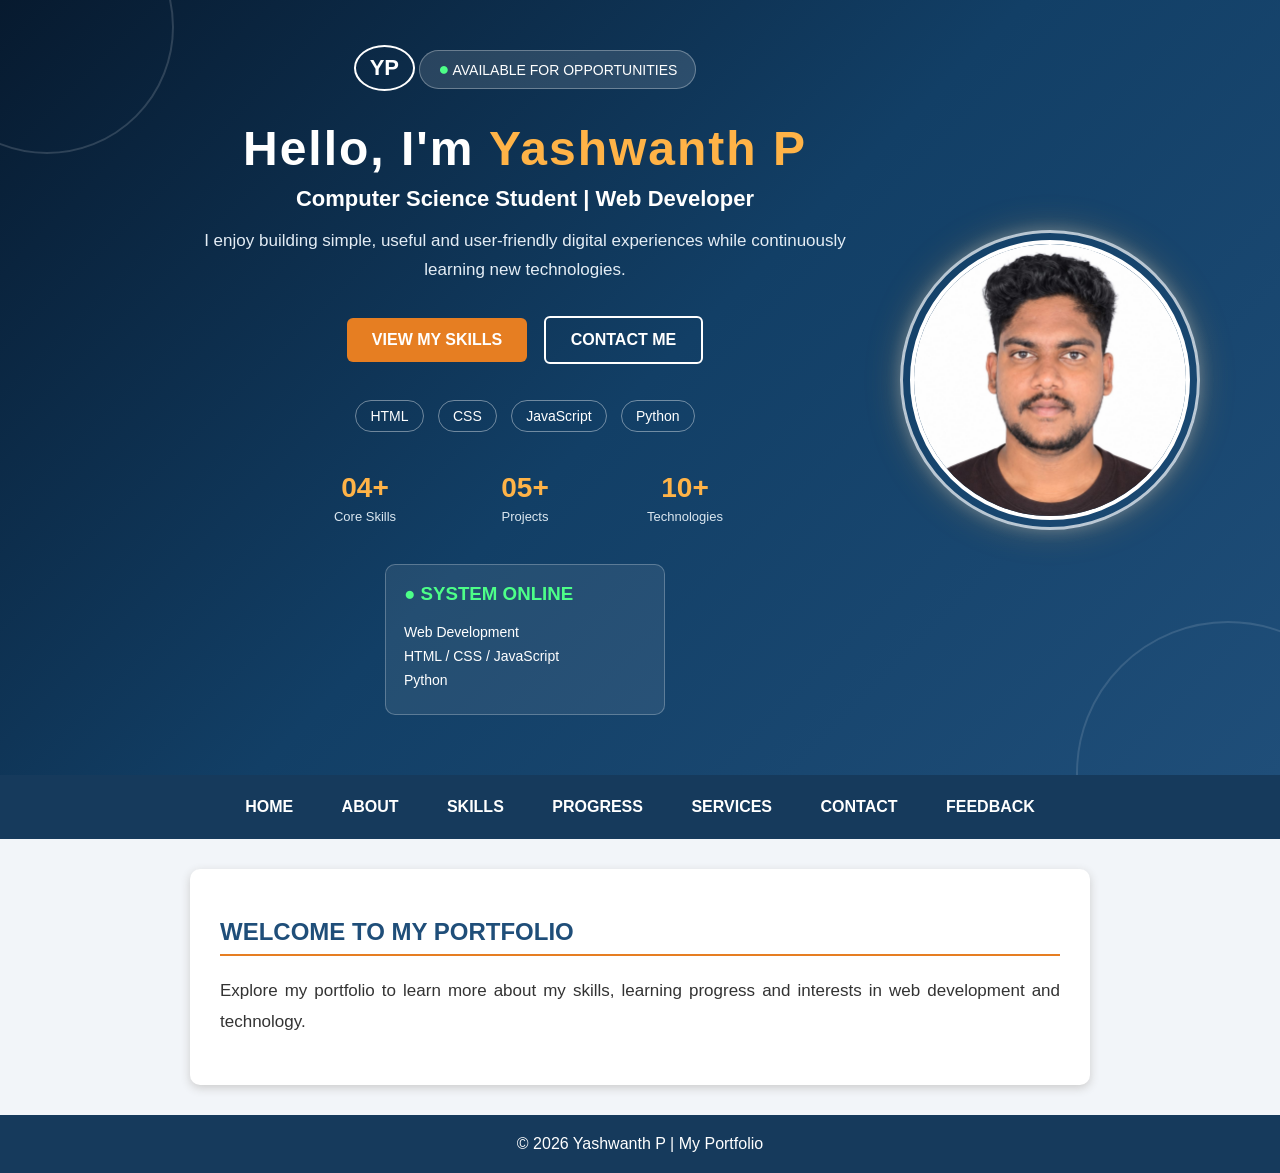
<file: index.html>
<!DOCTYPE html>
<html lang="en">

<head>

    <meta charset="UTF-8">

    <meta name="viewport" content="width=device-width, initial-scale=1.0">

    <title>Yashwanth P - Portfolio</title>

    <link rel="stylesheet" href="css/style.css">

</head>

<body>

    <!-- Header -->

    <header>

        <div class="header-content">

            <div class="logo">
                YP
            </div>

            <div class="status">
                <span>●</span>
                AVAILABLE FOR OPPORTUNITIES
            </div>

            <h1>
                Hello, I'm <span>Yashwanth P</span>
            </h1>

            <p class="role">
                Computer Science Student | Web Developer
            </p>

            <p class="tagline">
                I enjoy building simple, useful and user-friendly
                digital experiences while continuously learning
                new technologies.
            </p>

            <div class="hero-buttons">

                <a href="skills.html" class="hero-button">
                    VIEW MY SKILLS
                </a>

                <a href="contact.html" class="hero-button secondary">
                    CONTACT ME
                </a>

            </div>

            <div class="tech-badges">

                <span>HTML</span>
                <span>CSS</span>
                <span>JavaScript</span>
                <span>Python</span>

            </div>

            <div class="header-stats">

                <div class="stat">
                    <h3>04+</h3>
                    <p>Core Skills</p>
                </div>

                <div class="stat">
                    <h3>05+</h3>
                    <p>Projects</p>
                </div>

                <div class="stat">
                    <h3>10+</h3>
                    <p>Technologies</p>
                </div>

            </div>

            <div class="system-card">

                <h3>● SYSTEM ONLINE</h3>

                <p>Web Development</p>

                <p>HTML / CSS / JavaScript</p>

                <p>Python</p>

            </div>


            <!-- Profile image -->

            <div class="large-profile">

                <div class="profile-ring">

                    <img
                        src="images/WhatsApp Image 2026-09-25 at 15.35.53.jpeg"
                        alt="Profile Photo of Yashwanth"
                    >

                </div>

            </div>

        </div>

    </header>


    <!-- Navigation -->

    <nav>

        <a href="index.html">HOME</a>

        <a href="about.html">ABOUT</a>

        <a href="skills.html">SKILLS</a>

        <a href="progress.html">PROGRESS</a>

        <a href="services.html">SERVICES</a>

        <a href="contact.html">CONTACT</a>

        <a href="feedback.html">FEEDBACK</a>

    </nav>


    <!-- Home content -->

    <section>

        <h2>WELCOME TO MY PORTFOLIO</h2>

        <p class="about-text">

            Explore my portfolio to learn more about my skills,
            learning progress and interests in web development
            and technology.

        </p>

    </section>


    <!-- Footer -->

    <footer>

        <p>
            © 2026 Yashwanth P | My Portfolio
        </p>

    </footer>

</body>

</html>
</file>
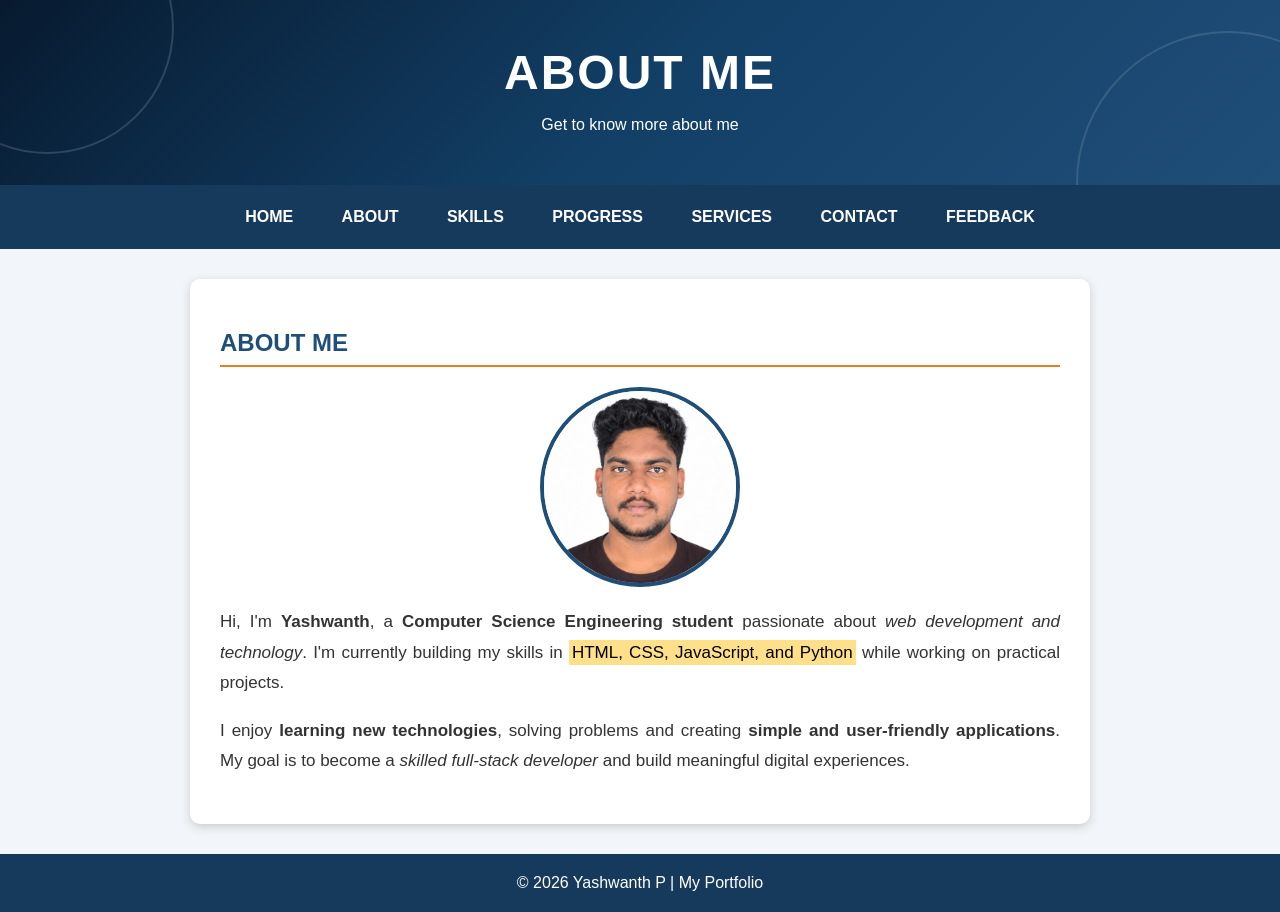
<file: about.html>
<!DOCTYPE html>
<html lang="en">

<head>

    <meta charset="UTF-8">
    <meta name="viewport" content="width=device-width, initial-scale=1.0">

    <title>About - Yashwanth P</title>

    <link rel="stylesheet" href="css/style.css">

</head>

<body>


    <!-- HEADER -->

    <header class="small-header">

        <h1>ABOUT ME</h1>

        <p>Get to know more about me</p>

    </header>


    <!-- NAVIGATION -->

    <nav>

        <a href="index.html">HOME</a>

        <a href="about.html">ABOUT</a>

        <a href="skills.html">SKILLS</a>

        <a href="progress.html">PROGRESS</a>

        <a href="services.html">SERVICES</a>

        <a href="contact.html">CONTACT</a>

        <a href="feedback.html">FEEDBACK</a>

    </nav>


    <!-- ABOUT -->

    <section>

        <h2>ABOUT ME</h2>

        <img
            src="images/WhatsApp Image 2026-09-25 at 15.35.53.jpeg"
            alt="Profile Photo of Yashwanth"
            class="profile-image"
        >

        <p class="about-text">

            Hi, I'm <strong>Yashwanth</strong>, a
            <strong>Computer Science Engineering student</strong>
            passionate about <em>web development and technology</em>.

            I'm currently building my skills in
            <mark>HTML, CSS, JavaScript, and Python</mark>
            while working on practical projects.

        </p>

        <p class="about-text">

            I enjoy <b>learning new technologies</b>,
            solving problems and creating
            <strong>simple and user-friendly applications</strong>.

            My goal is to become a
            <em>skilled full-stack developer</em>
            and build meaningful digital experiences.

        </p>

    </section>


    <!-- FOOTER -->

    <footer>

        <p>
            © 2026 Yashwanth P | My Portfolio
        </p>

    </footer>

</body>

</html>
</file>
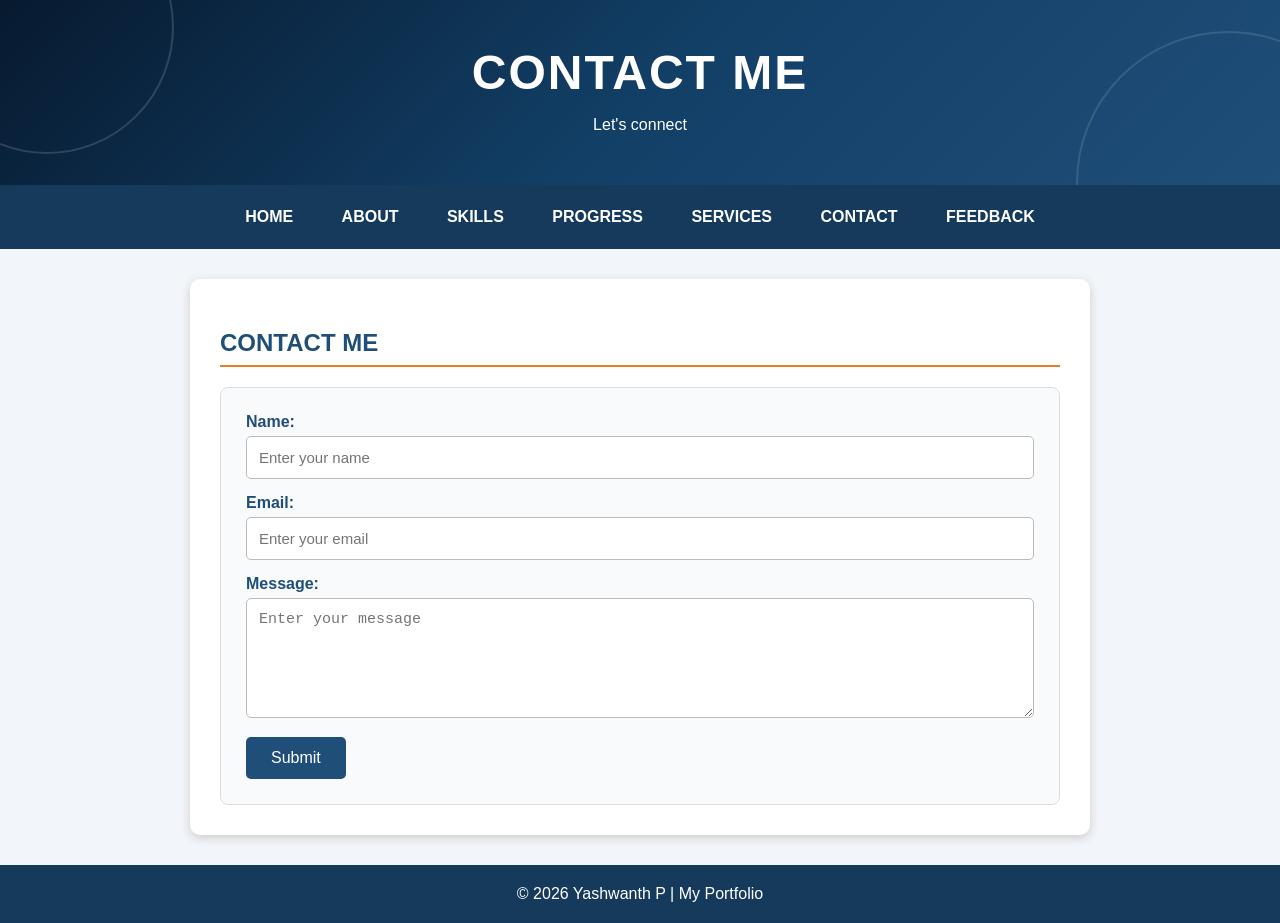
<file: contact.html>
<!DOCTYPE html>
<html lang="en">

<head>

    <meta charset="UTF-8">
    <meta name="viewport" content="width=device-width, initial-scale=1.0">

    <title>Contact - Yashwanth P</title>

    <link rel="stylesheet" href="css/style.css">

</head>

<body>


    <!-- HEADER -->

    <header class="small-header">

        <h1>CONTACT ME</h1>

        <p>Let's connect</p>

    </header>


    <!-- NAVIGATION -->

    <nav>

        <a href="index.html">HOME</a>

        <a href="about.html">ABOUT</a>

        <a href="skills.html">SKILLS</a>

        <a href="progress.html">PROGRESS</a>

        <a href="services.html">SERVICES</a>

        <a href="contact.html">CONTACT</a>

        <a href="feedback.html">FEEDBACK</a>

    </nav>


    <!-- CONTACT FORM -->

    <section>

        <h2>CONTACT ME</h2>

        <form>

            <label for="name">
                Name:
            </label>

            <input
                type="text"
                id="name"
                name="name"
                placeholder="Enter your name"
            >


            <label for="email">
                Email:
            </label>

            <input
                type="email"
                id="email"
                name="email"
                placeholder="Enter your email"
            >


            <label for="message">
                Message:
            </label>

            <textarea
                id="message"
                name="message"
                placeholder="Enter your message"
            ></textarea>


            <button type="submit">
                Submit
            </button>

        </form>

    </section>


    <!-- FOOTER -->

    <footer>

        <p>
            © 2026 Yashwanth P | My Portfolio
        </p>

    </footer>

</body>

</html>
</file>
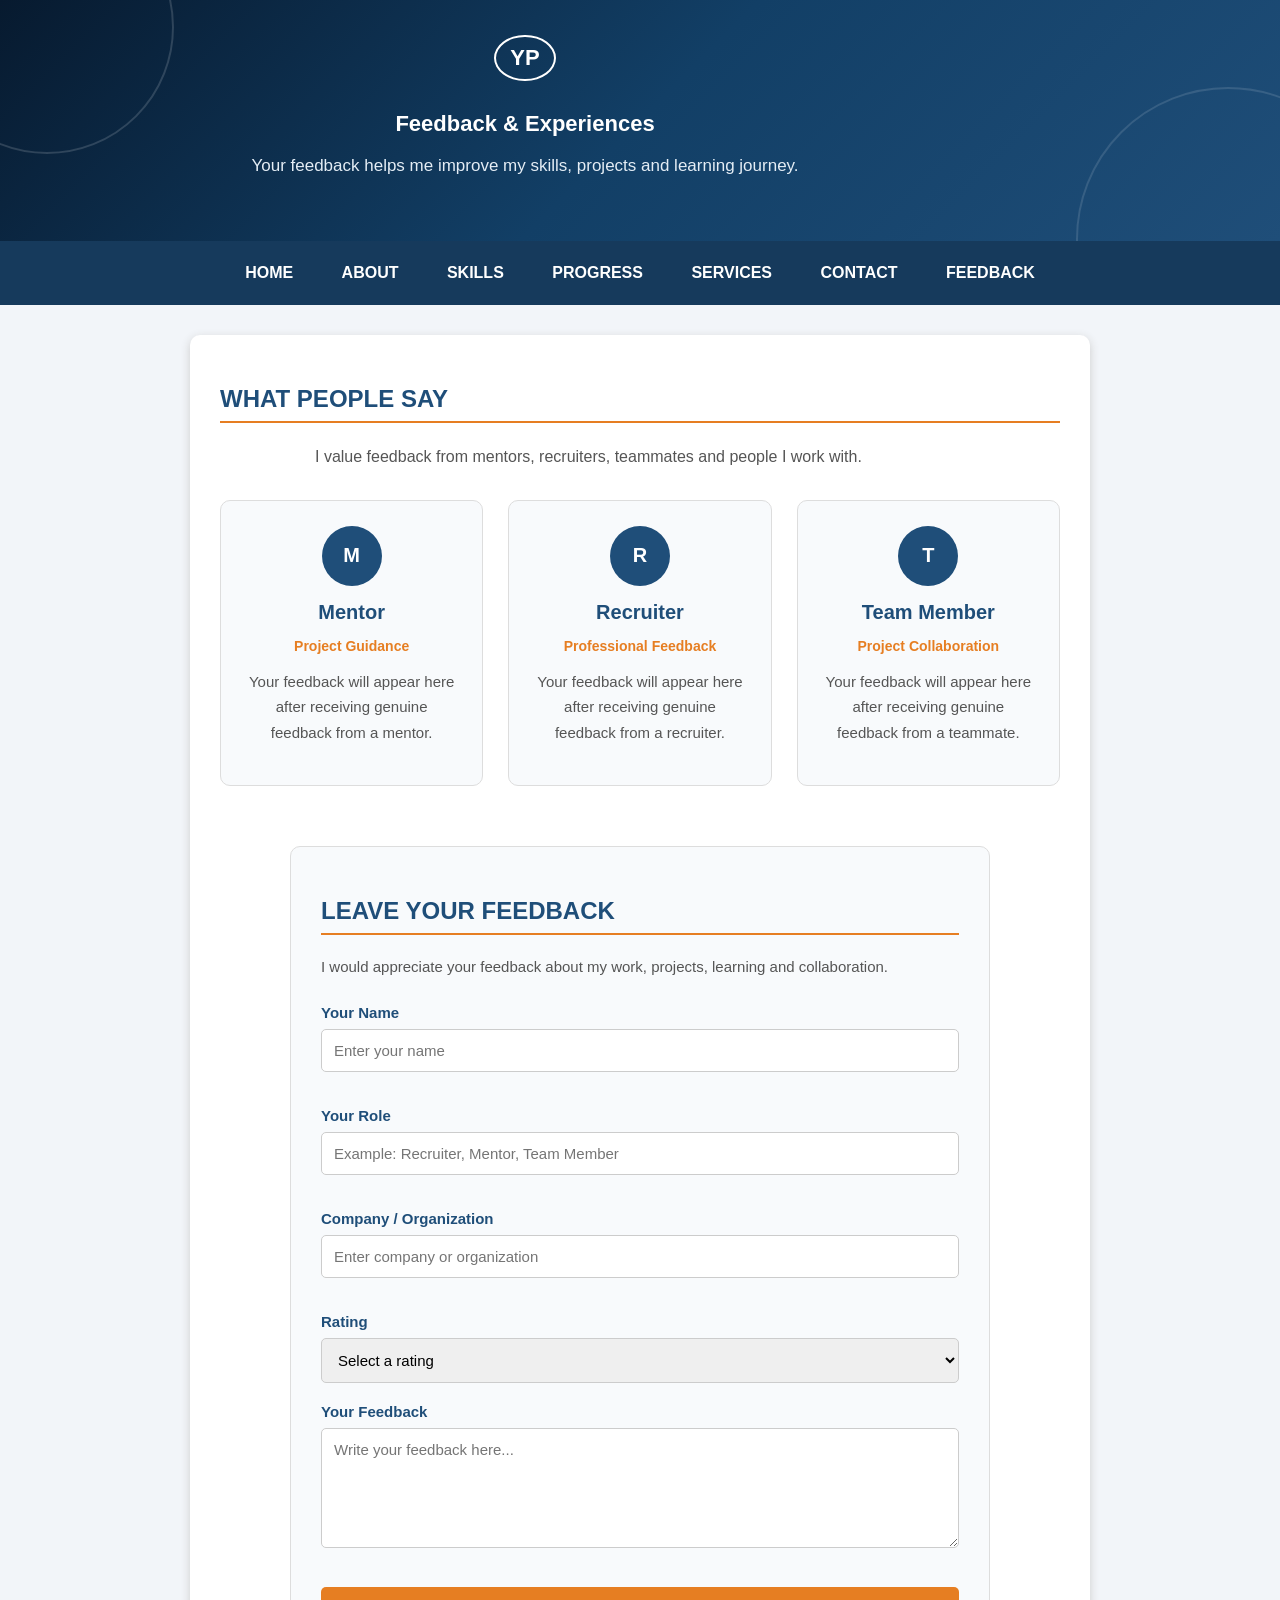
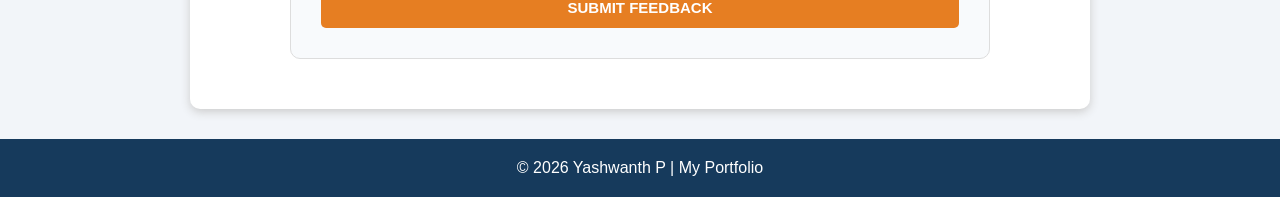
<file: feedback.html>
<!DOCTYPE html>
<html lang="en">

<head>

    <meta charset="UTF-8">

    <meta name="viewport" content="width=device-width, initial-scale=1.0">

    <title>FEEDBACK</title>

    <link rel="stylesheet" href="css/style.css">

</head>

<body>

    <!-- Header -->

    <header class="small-header">

        <div class="header-content">

            <div class="logo">
                YP
            </div>

            <p class="role">
                Feedback & Experiences
            </p>

            <p class="tagline">
                Your feedback helps me improve my skills,
                projects and learning journey.
            </p>

        </div>

    </header>


    <!-- Navigation -->

    <nav>

        <a href="index.html">HOME</a>
        <a href="about.html">ABOUT</a>
        <a href="skills.html">SKILLS</a>
        <a href="progress.html">PROGRESS</a>
        <a href="services.html">SERVICES</a>
        <a href="contact.html">CONTACT</a>
        <a href="feedback.html">FEEDBACK</a>

    </nav>


    <!-- Testimonials Section -->

    <section class="FEEDBACK-section">

        <h2>WHAT PEOPLE SAY</h2>

        <p class="testimonials-intro">

            I value feedback from mentors, recruiters,
            teammates and people I work with.

        </p>


        <!-- Testimonial Cards -->

        <div class="testimonials-container">

            <div class="testimonial-card">

                <div class="testimonial-icon">
                    M
                </div>

                <h3>Mentor</h3>

                <p class="testimonial-role">
                    Project Guidance
                </p>

                <p class="testimonial-text">
                    Your feedback will appear here after
                    receiving genuine feedback from a mentor.
                </p>

            </div>


            <div class="testimonial-card">

                <div class="testimonial-icon">
                    R
                </div>

                <h3>Recruiter</h3>

                <p class="testimonial-role">
                    Professional Feedback
                </p>

                <p class="testimonial-text">
                    Your feedback will appear here after
                    receiving genuine feedback from a recruiter.
                </p>

            </div>


            <div class="testimonial-card">

                <div class="testimonial-icon">
                    T
                </div>

                <h3>Team Member</h3>

                <p class="testimonial-role">
                    Project Collaboration
                </p>

                <p class="testimonial-text">
                    Your feedback will appear here after
                    receiving genuine feedback from a teammate.
                </p>

            </div>

        </div>


        <!-- Feedback Form -->

        <div class="feedback-section">

            <h2>LEAVE YOUR FEEDBACK</h2>

            <p class="feedback-intro">

                I would appreciate your feedback about my work,
                projects, learning and collaboration.

            </p>


            <form class="feedback-form">


                <!-- Name -->

                <div class="form-group">

                    <label for="name">
                        Your Name
                    </label>

                    <input
                        type="text"
                        id="name"
                        name="name"
                        placeholder="Enter your name"
                        required
                    >

                </div>


                <!-- Role -->

                <div class="form-group">

                    <label for="role">
                        Your Role
                    </label>

                    <input
                        type="text"
                        id="role"
                        name="role"
                        placeholder="Example: Recruiter, Mentor, Team Member"
                        required
                    >

                </div>


                <!-- Company -->

                <div class="form-group">

                    <label for="company">
                        Company / Organization
                    </label>

                    <input
                        type="text"
                        id="company"
                        name="company"
                        placeholder="Enter company or organization"
                    >

                </div>


                <!-- Rating -->

                <div class="form-group">

                    <label for="rating">
                        Rating
                    </label>

                    <select
                        id="rating"
                        name="rating"
                        required
                    >

                        <option value="">
                            Select a rating
                        </option>

                        <option value="5">
                            5 - Excellent
                        </option>

                        <option value="4">
                            4 - Very Good
                        </option>

                        <option value="3">
                            3 - Good
                        </option>

                        <option value="2">
                            2 - Needs Improvement
                        </option>

                        <option value="1">
                            1 - Poor
                        </option>

                    </select>

                </div>


                <!-- Feedback -->

                <div class="form-group">

                    <label for="feedback">
                        Your Feedback
                    </label>

                    <textarea
                        id="feedback"
                        name="feedback"
                        rows="5"
                        placeholder="Write your feedback here..."
                        required
                    ></textarea>

                </div>


                <!-- Submit Button -->

                <button
                    type="submit"
                    class="feedback-button"
                >
                    SUBMIT FEEDBACK
                </button>


            </form>

        </div>

    </section>


    <!-- Footer -->

    <footer>

        <p>
            © 2026 Yashwanth P | My Portfolio
        </p>

    </footer>

</body>

</html>
</file>
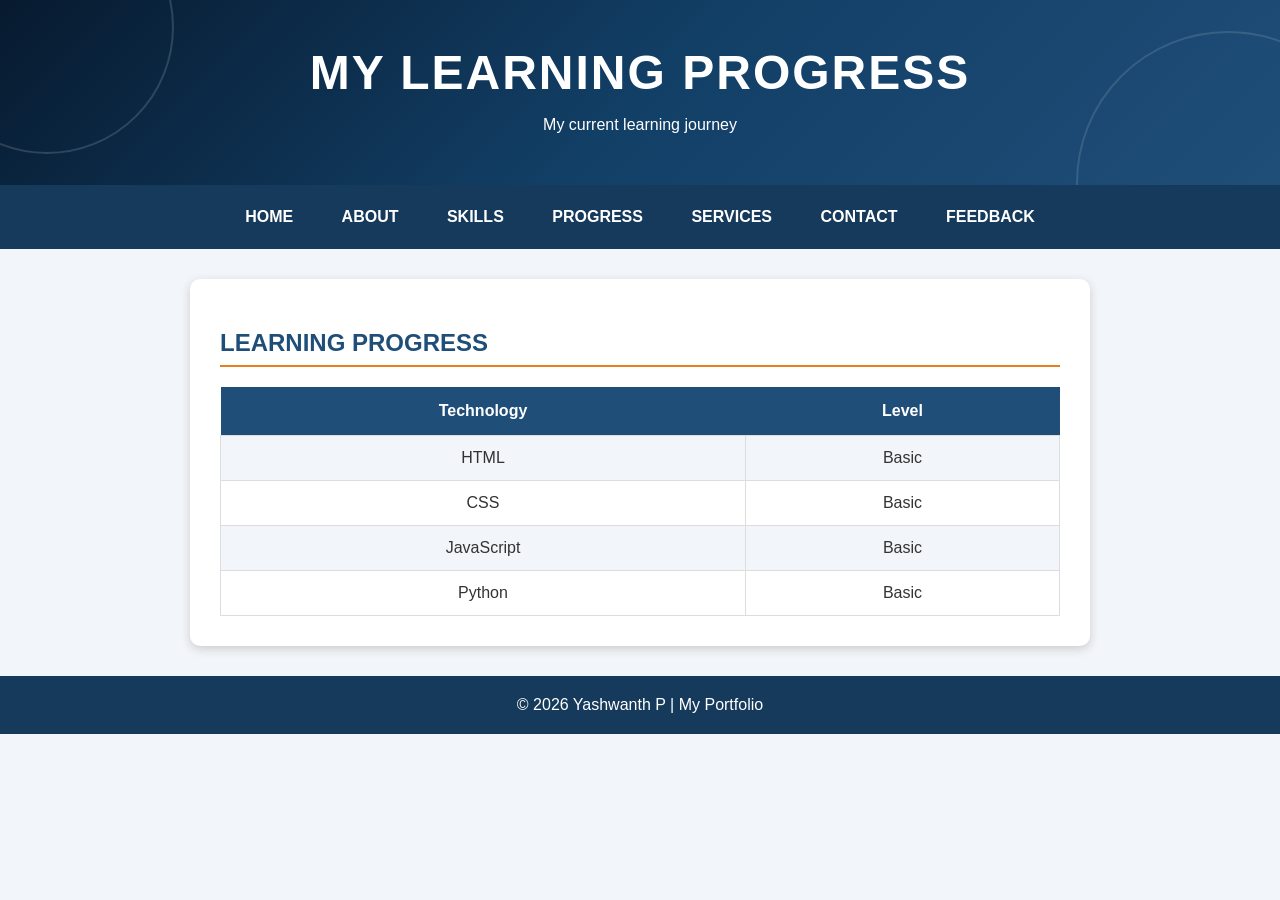
<file: progress.html>
<!DOCTYPE html>
<html lang="en">

<head>

    <meta charset="UTF-8">
    <meta name="viewport" content="width=device-width, initial-scale=1.0">

    <title>Progress - Yashwanth P</title>

    <link rel="stylesheet" href="css/style.css">

</head>

<body>


    <!-- HEADER -->

    <header class="small-header">

        <h1>MY LEARNING PROGRESS</h1>

        <p>My current learning journey</p>

    </header>


    <!-- NAVIGATION -->

    <nav>

        <a href="index.html">HOME</a>

        <a href="about.html">ABOUT</a>

        <a href="skills.html">SKILLS</a>

        <a href="progress.html">PROGRESS</a>

        <a href="services.html">SERVICES</a>

        <a href="contact.html">CONTACT</a>

        <a href="feedback.html">FEEDBACK</a>

    </nav>


    <!-- PROGRESS TABLE -->

    <section>

        <h2>LEARNING PROGRESS</h2>

        <table>

            <tr>

                <th>Technology</th>

                <th>Level</th>

            </tr>

            <tr>

                <td>HTML</td>

                <td>Basic</td>

            </tr>

            <tr>

                <td>CSS</td>

                <td>Basic</td>

            </tr>

            <tr>

                <td>JavaScript</td>

                <td>Basic</td>

            </tr>

            <tr>

                <td>Python</td>

                <td>Basic</td>

            </tr>

        </table>

    </section>


    <!-- FOOTER -->

    <footer>

        <p>
            © 2026 Yashwanth P | My Portfolio
        </p>

    </footer>

</body>

</html>
</file>
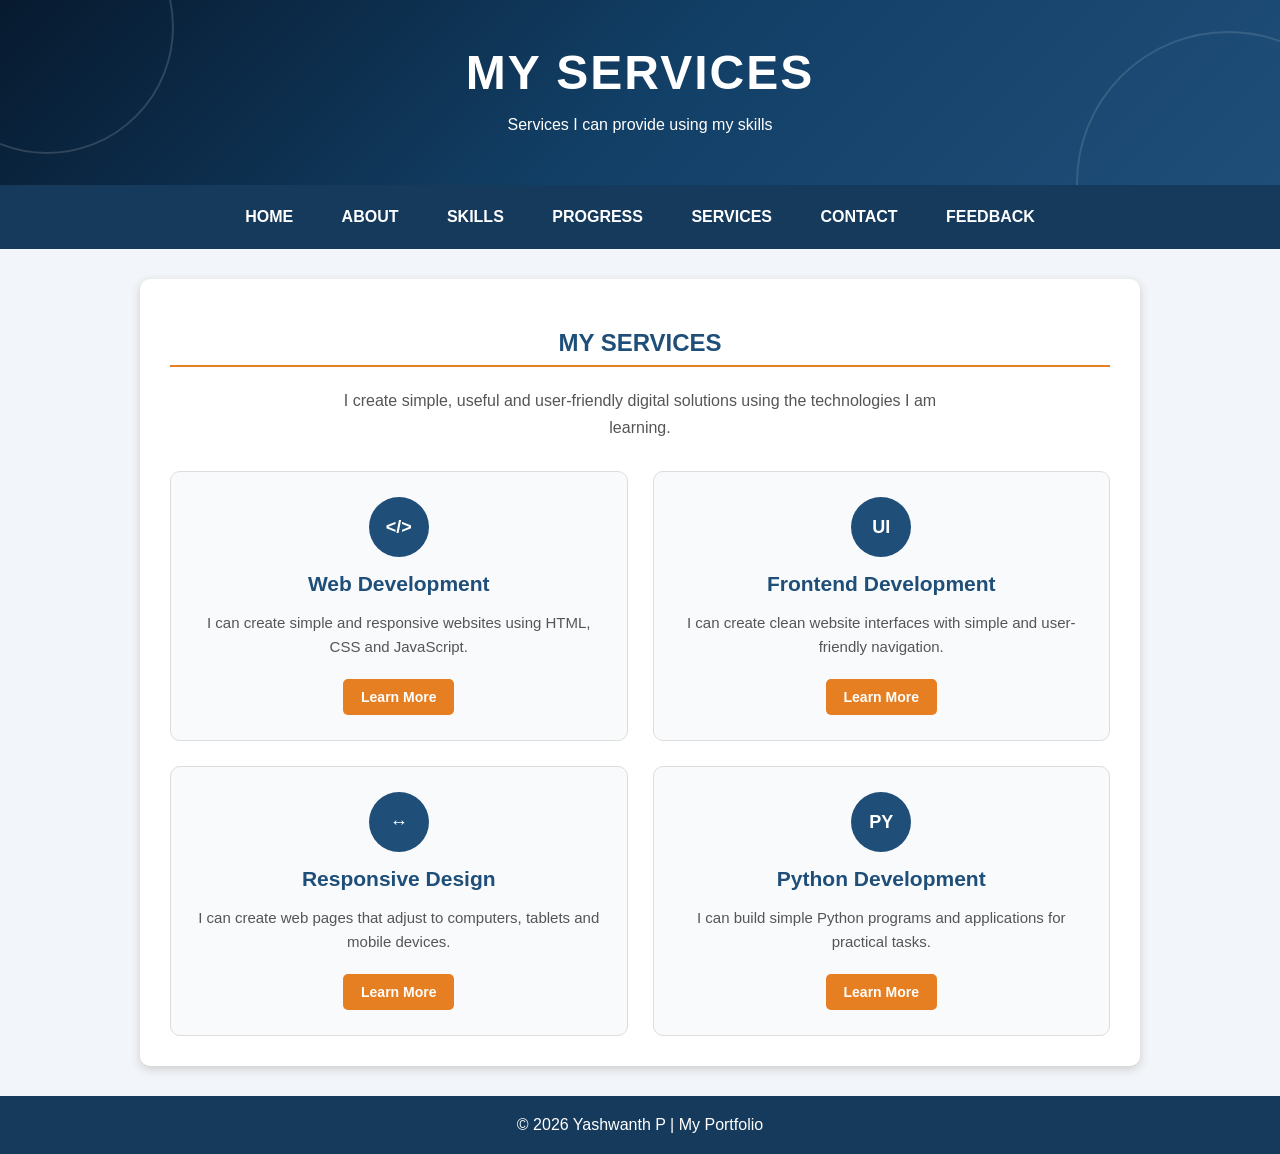
<file: services.html>
<!DOCTYPE html>
<html lang="en">

<head>

    <meta charset="UTF-8">

    <meta name="viewport" content="width=device-width, initial-scale=1.0">

    <title>Services - Yashwanth P</title>

    <link rel="stylesheet" href="css/style.css">

</head>

<body>

    <!-- Header -->

    <header class="small-header">

        <h1>MY SERVICES</h1>

        <p>
            Services I can provide using my skills
        </p>

    </header>


    <!-- Navigation -->

    <nav>

        <a href="index.html">HOME</a>

        <a href="about.html">ABOUT</a>

        <a href="skills.html">SKILLS</a>

        <a href="progress.html">PROGRESS</a>

        <a href="services.html">SERVICES</a>

        <a href="contact.html">CONTACT</a>

        <a href="feedback.html">FEEDBACK</a>

    </nav>


    <!-- Services Section -->

    <section class="services-section">

        <h2>MY SERVICES</h2>

        <p class="services-intro">

            I create simple, useful and user-friendly
            digital solutions using the technologies
            I am learning.

        </p>


        <div class="services-container">


            <!-- Web Development -->

            <div class="service-card">

                <div class="service-icon">
                    &lt;/&gt;
                </div>

                <h3>Web Development</h3>

                <p>
                    I can create simple and responsive
                    websites using HTML, CSS and JavaScript.
                </p>

                <a href="contact.html" class="service-button">
                    Learn More
                </a>

            </div>


            <!-- Frontend Development -->

            <div class="service-card">

                <div class="service-icon">
                    UI
                </div>

                <h3>Frontend Development</h3>

                <p>
                    I can create clean website interfaces
                    with simple and user-friendly navigation.
                </p>

                <a href="contact.html" class="service-button">
                    Learn More
                </a>

            </div>


            <!-- Responsive Design -->

            <div class="service-card">

                <div class="service-icon">
                    ↔
                </div>

                <h3>Responsive Design</h3>

                <p>
                    I can create web pages that adjust to
                    computers, tablets and mobile devices.
                </p>

                <a href="contact.html" class="service-button">
                    Learn More
                </a>

            </div>


            <!-- Python Development -->

            <div class="service-card">

                <div class="service-icon">
                    PY
                </div>

                <h3>Python Development</h3>

                <p>
                    I can build simple Python programs
                    and applications for practical tasks.
                </p>

                <a href="contact.html" class="service-button">
                    Learn More
                </a>

            </div>


        </div>

    </section>


    <!-- Footer -->

    <footer>

        <p>
            © 2026 Yashwanth P | My Portfolio
        </p>

    </footer>

</body>

</html>
</file>
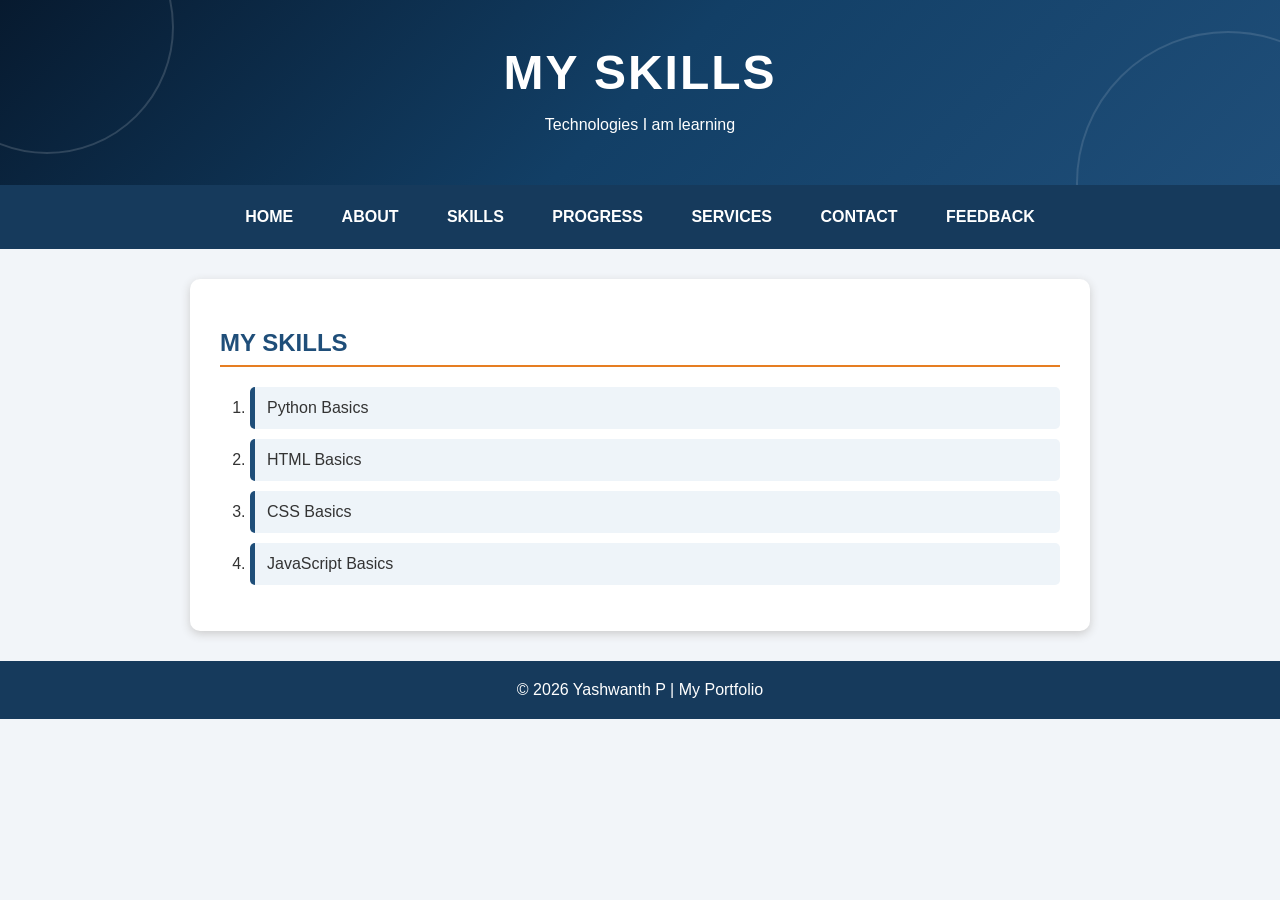
<file: skills.html>
<!DOCTYPE html>
<html lang="en">

<head>

    <meta charset="UTF-8">
    <meta name="viewport" content="width=device-width, initial-scale=1.0">

    <title>Skills - Yashwanth P</title>

    <link rel="stylesheet" href="css/style.css">

</head>

<body>


    <!-- HEADER -->

    <header class="small-header">

        <h1>MY SKILLS</h1>

        <p>Technologies I am learning</p>

    </header>


    <!-- NAVIGATION -->

    <nav>

        <a href="index.html">HOME</a>

        <a href="about.html">ABOUT</a>

        <a href="skills.html">SKILLS</a>

        <a href="progress.html">PROGRESS</a>

        <a href="services.html">SERVICES</a>

        <a href="contact.html">CONTACT</a>

        <a href="feedback.html">FEEDBACK</a>

    </nav>


    <!-- SKILLS -->

    <section>

        <h2>MY SKILLS</h2>

        <ol>

            <li>Python Basics</li>

            <li>HTML Basics</li>

            <li>CSS Basics</li>

            <li>JavaScript Basics</li>

        </ol>

    </section>


    <!-- FOOTER -->

    <footer>

        <p>
            © 2026 Yashwanth P | My Portfolio
        </p>

    </footer>

</body>

</html>
</file>
<file: css/style.css>
/* ==============================
   BASIC PAGE STYLING
============================== */

* {
    box-sizing: border-box;
}

html {
    scroll-behavior: smooth;
}

body {
    font-family: Arial, sans-serif;
    background-color: #f2f5f9;
    color: #333333;
    margin: 0;
    padding: 0;
}


/* ==============================
   MAIN HEADER
============================== */

header {
    position: relative;
    overflow: hidden;

    background: linear-gradient(
        135deg,
        #071a2f,
        #123f66,
        #1f4e79
    );

    color: white;

    text-align: center;

    padding: 45px 20px 60px;
}


/* ==============================
   DECORATIVE CIRCLES
============================== */

header::before {

    content: "";

    position: absolute;

    width: 250px;
    height: 250px;

    border: 2px solid rgba(255, 255, 255, 0.15);

    border-radius: 50%;

    top: -100px;
    left: -80px;
}


header::after {

    content: "";

    position: absolute;

    width: 300px;
    height: 300px;

    border: 2px solid rgba(255, 255, 255, 0.12);

    border-radius: 50%;

    bottom: -150px;
    right: -100px;
}


/* ==============================
   HEADER CONTENT
============================== */

.header-content {

    position: relative;

    z-index: 2;

    max-width: 1100px;

    margin: auto;

    padding-right: 230px;
}


/* ==============================
   SMALL PAGE HEADER
============================== */

.small-header {

    padding: 35px 20px;

}


.small-header h1 {

    color: white;

}


/* ==============================
   LOGO
============================== */

.logo {

    display: inline-block;

    font-size: 22px;

    font-weight: bold;

    border: 2px solid white;

    padding: 8px 14px;

    border-radius: 50%;

    margin-bottom: 20px;

    transition: 0.3s;

}


.logo:hover {

    background-color: white;

    color: #1f4e79;

    transform: rotate(10deg);

}


/* ==============================
   STATUS
============================== */

.status {

    display: inline-block;

    background-color: rgba(255, 255, 255, 0.12);

    border: 1px solid rgba(255, 255, 255, 0.3);

    padding: 8px 18px;

    border-radius: 30px;

    font-size: 14px;

    margin-bottom: 18px;

}


.status span {

    color: #4dff88;

    font-size: 18px;

}


/* ==============================
   HEADER TEXT
============================== */

header h1 {

    color: white;

    font-size: 48px;

    margin: 10px 0;

    letter-spacing: 2px;

}


header h1 span {

    color: #ffb347;

}


.role {

    font-size: 22px;

    font-weight: bold;

    margin: 10px 0;

}


.tagline {

    max-width: 650px;

    margin: 15px auto 25px;

    font-size: 17px;

    line-height: 1.7;

    color: #e4edf5;

}


/* ==============================
   HERO BUTTONS
============================== */

.hero-buttons {

    margin: 25px 0;

}


.hero-button {

    display: inline-block;

    text-decoration: none;

    color: white;

    background-color: #e67e22;

    padding: 13px 25px;

    margin: 6px;

    border-radius: 6px;

    font-weight: bold;

    transition: 0.3s;

}


.hero-button.secondary {

    background-color: transparent;

    border: 2px solid white;

}


.hero-button:hover {

    background-color: white;

    color: #1f4e79;

    transform: translateY(-4px);

    box-shadow: 0 8px 20px rgba(0, 0, 0, 0.25);

}


/* ==============================
   TECHNOLOGY BADGES
============================== */

.tech-badges {

    margin-top: 25px;

}


.tech-badges span {

    display: inline-block;

    border: 1px solid rgba(255, 255, 255, 0.4);

    padding: 7px 14px;

    margin: 5px;

    border-radius: 20px;

    font-size: 14px;

    transition: 0.3s;

}


.tech-badges span:hover {

    background-color: #e67e22;

    border-color: #e67e22;

    transform: translateY(-3px);

}


/* ==============================
   HEADER STATS
============================== */

.header-stats {

    display: flex;

    justify-content: center;

    gap: 40px;

    margin-top: 35px;

    flex-wrap: wrap;

}


.stat {

    min-width: 120px;

}


.stat h3 {

    margin: 0;

    font-size: 28px;

    color: #ffb347;

}


.stat p {

    margin: 5px 0;

    font-size: 13px;

    color: #dbe7f0;

}


/* ==============================
   SYSTEM CARD
============================== */

.system-card {

    max-width: 280px;

    margin: 35px auto 0;

    padding: 18px;

    text-align: left;

    background-color: rgba(255, 255, 255, 0.08);

    border: 1px solid rgba(255, 255, 255, 0.25);

    border-radius: 10px;

    transition: 0.3s;

}


.system-card:hover {

    transform: translateY(-5px);

    background-color: rgba(255, 255, 255, 0.14);

    box-shadow: 0 10px 25px rgba(0, 0, 0, 0.2);

}


.system-card h3 {

    margin-top: 0;

    color: #4dff88;

}


.system-card p {

    margin: 8px 0;

    font-size: 14px;

}


/* ==============================
   LARGE PROFILE PHOTO
============================== */

.large-profile {

    position: absolute;

    right: -20px;

    top: 50%;

    transform: translateY(-50%);

    width: 320px;

    height: 320px;

    display: flex;

    justify-content: center;

    align-items: center;

}


/* ==============================
   PROFILE RING
============================== */

.profile-ring {

    width: 300px;

    height: 300px;

    border-radius: 50%;

    padding: 7px;

    border: 3px solid rgba(255, 255, 255, 0.7);

    box-shadow:
        0 0 15px rgba(255, 255, 255, 0.25),
        0 0 35px rgba(255, 179, 71, 0.25);

    animation: profileFloat 3s ease-in-out infinite;

}


/* ==============================
   PROFILE IMAGE
============================== */

.profile-ring img {

    width: 100%;

    height: 100%;

    object-fit: cover;

    border-radius: 50%;

    border: 4px solid white;

    display: block;

}


/* ==============================
   PROFILE ANIMATION
============================== */

@keyframes profileFloat {

    0% {

        transform: translateY(0);

    }

    50% {

        transform: translateY(-10px);

    }

    100% {

        transform: translateY(0);

    }

}


/* ==============================
   NAVIGATION
============================== */

nav {

    background-color: #163a5c;

    text-align: center;

    padding: 15px;

    position: sticky;

    top: 0;

    z-index: 10;

}


nav a {

    display: inline-block;

    color: white;

    text-decoration: none;

    font-weight: bold;

    margin: 0 10px;

    padding: 8px 12px;

    transition: 0.3s;

}


nav a:hover {

    background-color: #e67e22;

    border-radius: 5px;

    transform: translateY(-2px);

}


/* ==============================
   COMMON SECTION
============================== */

section {

    background-color: white;

    margin: 30px auto;

    padding: 30px;

    width: 80%;

    max-width: 900px;

    border-radius: 10px;

    box-shadow: 0 3px 10px #cccccc;

}


section h1,
section h2 {

    color: #1f4e79;

    border-bottom: 2px solid #e67e22;

    padding-bottom: 8px;

}


/* ==============================
   PROFILE IMAGE - ABOUT PAGE
============================== */

.profile-image {

    display: block;

    margin: 20px auto;

    width: 200px;

    height: 200px;

    object-fit: cover;

    border: 4px solid #1f4e79;

    border-radius: 50%;

}


/* ==============================
   ABOUT TEXT
============================== */

.about-text {

    font-size: 17px;

    line-height: 1.8;

    text-align: justify;

}


mark {

    background-color: #ffe08a;

    padding: 3px;

}


/* ==============================
   SKILLS
============================== */

ol {

    padding-left: 30px;

}


ol li {

    background-color: #eef4f9;

    margin: 10px 0;

    padding: 12px;

    border-left: 5px solid #1f4e79;

    border-radius: 5px;

    transition: 0.3s;

}


ol li:hover {

    background-color: #dceaf5;

    transform: translateX(5px);

}


/* ==============================
   TABLE
============================== */

table {

    width: 100%;

    border-collapse: collapse;

    margin-top: 20px;

}


th {

    background-color: #1f4e79;

    color: white;

    padding: 15px;

}


td {

    padding: 13px;

    text-align: center;

    border: 1px solid #dddddd;

}


tr:nth-child(even) {

    background-color: #f2f5f9;

}


tr:hover {

    background-color: #e8f1f8;

}


/* ==============================
   FORM
============================== */

form {

    background-color: #f8fafc;

    padding: 25px;

    border-radius: 8px;

    border: 1px solid #dddddd;

}


label {

    font-weight: bold;

    display: block;

    margin-bottom: 5px;

    color: #1f4e79;

}


input,
textarea {

    box-sizing: border-box;

    width: 100%;

    padding: 12px;

    margin-bottom: 15px;

    border: 1px solid #bbbbbb;

    border-radius: 5px;

    font-size: 15px;

}


input:focus,
textarea:focus {

    border: 2px solid #1f4e79;

    outline: none;

}


textarea {

    height: 120px;

    resize: vertical;

}


/* ==============================
   BUTTON
============================== */

button {

    background-color: #1f4e79;

    color: white;

    padding: 12px 25px;

    border: none;

    border-radius: 5px;

    font-size: 16px;

    cursor: pointer;

    transition: 0.3s;

}


button:hover {

    background-color: #e67e22;

    transform: translateY(-2px);

}


/* ==============================
   FOOTER
============================== */

footer {

    background-color: #163a5c;

    color: white;

    text-align: center;

    padding: 20px;

    margin-top: 30px;

}


footer p {

    margin: 0;

}


/* ==============================
   MOBILE RESPONSIVE
============================== */

@media (max-width: 900px) {

    .header-content {

        padding-right: 0;

    }

    .large-profile {

        position: relative;

        right: auto;

        top: auto;

        transform: none;

        width: 280px;

        height: 280px;

        margin: 35px auto 0;

    }

    .profile-ring {

        width: 260px;

        height: 260px;

    }

}


@media (max-width: 600px) {

    header {

        padding: 35px 15px 45px;

    }


    header h1 {

        font-size: 34px;

    }


    .role {

        font-size: 18px;

    }


    .tagline {

        font-size: 15px;

    }


    nav a {

        margin: 4px;

        padding: 7px 9px;

    }


    section {

        width: 92%;

        padding: 20px;

    }


    .header-stats {

        gap: 20px;

    }


    .large-profile {

        width: 240px;

        height: 240px;

        margin-top: 30px;

    }


    .profile-ring {

        width: 220px;

        height: 220px;

    }

}


/* ==============================
   SERVICES SECTION
============================== */

.services-section {

    width: 90%;

    max-width: 1000px;

    text-align: center;

}


.services-intro {

    max-width: 650px;

    margin: 15px auto 30px;

    font-size: 16px;

    line-height: 1.7;

    color: #555555;

}


/* ==============================
   SERVICES CONTAINER
============================== */

.services-container {

    display: grid;

    grid-template-columns: repeat(2, 1fr);

    gap: 25px;

    margin-top: 25px;

}


/* ==============================
   SERVICE CARD
============================== */

.service-card {

    background-color: #f8fafc;

    border: 1px solid #dddddd;

    border-radius: 10px;

    padding: 25px;

    text-align: center;

    transition: 0.3s;

}


/* ==============================
   SERVICE ICON
============================== */

.service-icon {

    width: 60px;

    height: 60px;

    margin: 0 auto 15px;

    display: flex;

    align-items: center;

    justify-content: center;

    background-color: #1f4e79;

    color: white;

    border-radius: 50%;

    font-size: 18px;

    font-weight: bold;

    transition: 0.3s;

}


/* ==============================
   SERVICE TITLE
============================== */

.service-card h3 {

    color: #1f4e79;

    margin: 10px 0 12px;

    font-size: 21px;

}


/* ==============================
   SERVICE DESCRIPTION
============================== */

.service-card p {

    color: #555555;

    font-size: 15px;

    line-height: 1.6;

    margin-bottom: 20px;

}


/* ==============================
   SERVICE BUTTON
============================== */

.service-button {

    display: inline-block;

    background-color: #e67e22;

    color: white;

    text-decoration: none;

    padding: 10px 18px;

    border-radius: 5px;

    font-weight: bold;

    font-size: 14px;

    transition: 0.3s;

}


/* ==============================
   SERVICE HOVER
============================== */

.service-card:hover {

    transform: translateY(-6px);

    box-shadow: 0 8px 20px rgba(0, 0, 0, 0.15);

    border-color: #1f4e79;

}


.service-card:hover .service-icon {

    background-color: #e67e22;

    transform: scale(1.1);

}


.service-button:hover {

    background-color: #1f4e79;

}


/* ==============================
   SERVICES RESPONSIVE
============================== */

@media (max-width: 700px) {

    .services-container {

        grid-template-columns: 1fr;

    }

    .services-section {

        width: 92%;

        padding: 20px;

    }

    .service-card {

        padding: 22px;

    }

}


/* ==============================
   TESTIMONIALS SECTION
============================== */

.testimonials-section {

    width: 90%;

    max-width: 1000px;

    text-align: center;

}


.testimonials-intro {

    max-width: 650px;

    margin: 15px auto 30px;

    font-size: 16px;

    line-height: 1.7;

    color: #555555;

}


/* ==============================
   TESTIMONIAL CARDS
============================== */

.testimonials-container {

    display: grid;

    grid-template-columns: repeat(3, 1fr);

    gap: 25px;

    margin-top: 25px;

}


.testimonial-card {

    background-color: #f8fafc;

    border: 1px solid #dddddd;

    border-radius: 10px;

    padding: 25px;

    text-align: center;

    transition: 0.3s;

}


/* ==============================
   TESTIMONIAL ICON
============================== */

.testimonial-icon {

    width: 60px;

    height: 60px;

    margin: 0 auto 15px;

    display: flex;

    align-items: center;

    justify-content: center;

    background-color: #1f4e79;

    color: white;

    border-radius: 50%;

    font-size: 20px;

    font-weight: bold;

    transition: 0.3s;

}


/* ==============================
   TESTIMONIAL TITLE
============================== */

.testimonial-card h3 {

    color: #1f4e79;

    margin: 10px 0 8px;

    font-size: 20px;

}


/* ==============================
   TESTIMONIAL ROLE
============================== */

.testimonial-role {

    color: #e67e22;

    font-size: 14px;

    font-weight: bold;

    margin-bottom: 15px;

}


/* ==============================
   TESTIMONIAL TEXT
============================== */

.testimonial-text {

    color: #555555;

    font-size: 15px;

    line-height: 1.7;

}


/* ==============================
   TESTIMONIAL HOVER
============================== */

.testimonial-card:hover {

    transform: translateY(-6px);

    box-shadow:
        0 8px 20px rgba(0, 0, 0, 0.15);

    border-color: #1f4e79;

}


.testimonial-card:hover .testimonial-icon {

    background-color: #e67e22;

    transform: scale(1.1);

}


/* ==============================
   FEEDBACK SECTION
============================== */

.feedback-section {

    max-width: 700px;

    margin: 60px auto 20px;

    padding: 30px;

    background-color: #f8fafc;

    border: 1px solid #dddddd;

    border-radius: 10px;

}


/* ==============================
   FEEDBACK INTRO
============================== */

.feedback-intro {

    color: #555555;

    font-size: 15px;

    line-height: 1.6;

    margin-bottom: 25px;

}


/* ==============================
   FEEDBACK FORM
============================== */

.feedback-form {

    text-align: left;

    background-color: transparent;

    padding: 0;

    border: none;

}


/* ==============================
   FEEDBACK FORM GROUP
============================== */

.feedback-form .form-group {

    margin-bottom: 20px;

}


/* ==============================
   FEEDBACK FORM LABEL
============================== */

.feedback-form .form-group label {

    display: block;

    margin-bottom: 8px;

    color: #1f4e79;

    font-weight: bold;

    font-size: 15px;

}


/* ==============================
   FEEDBACK INPUTS
============================== */

.feedback-form .form-group input,
.feedback-form .form-group select,
.feedback-form .form-group textarea {

    width: 100%;

    padding: 12px;

    border: 1px solid #cccccc;

    border-radius: 5px;

    font-family: Arial, sans-serif;

    font-size: 15px;

    box-sizing: border-box;

    outline: none;

    transition: 0.3s;

}


/* ==============================
   FEEDBACK INPUT FOCUS
============================== */

.feedback-form .form-group input:focus,
.feedback-form .form-group select:focus,
.feedback-form .form-group textarea:focus {

    border-color: #1f4e79;

    box-shadow:
        0 0 5px rgba(31, 78, 121, 0.2);

}


/* ==============================
   FEEDBACK TEXTAREA
============================== */

.feedback-form .form-group textarea {

    resize: vertical;

}


/* ==============================
   FEEDBACK BUTTON
============================== */

.feedback-button {

    display: block;

    width: 100%;

    padding: 12px;

    background-color: #e67e22;

    color: white;

    border: none;

    border-radius: 5px;

    font-size: 15px;

    font-weight: bold;

    cursor: pointer;

    transition: 0.3s;

}


.feedback-button:hover {

    background-color: #1f4e79;

}


/* ==============================
   TESTIMONIAL RESPONSIVE
============================== */

@media (max-width: 800px) {

    .testimonials-container {

        grid-template-columns: 1fr;

    }

    .testimonials-section {

        width: 92%;

    }

    .feedback-section {

        padding: 25px;

    }

}


@media (max-width: 500px) {

    .testimonial-card {

        padding: 20px;

    }

    .feedback-section {

        padding: 20px;

    }

}
</file>
